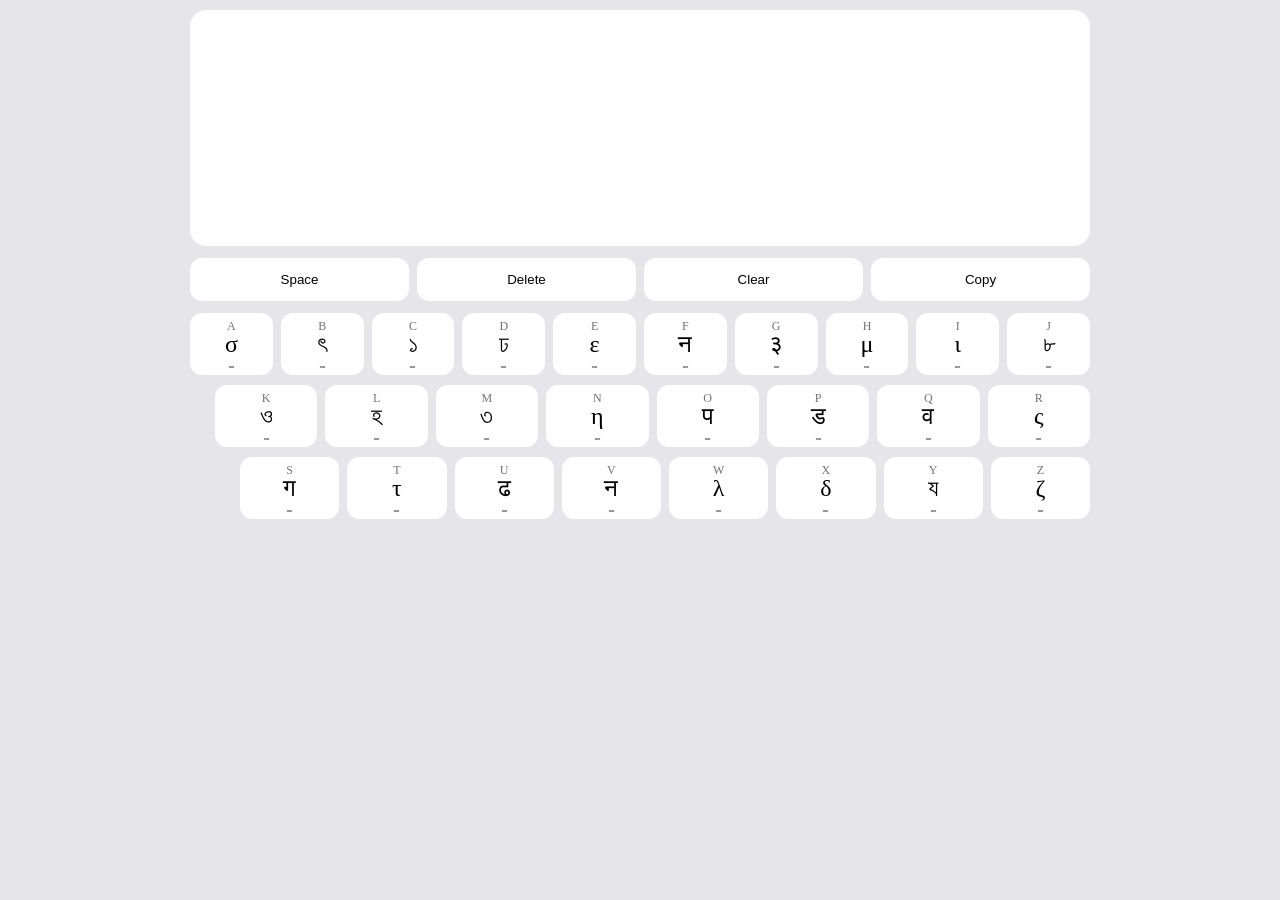
<file: index.html>
<!DOCTYPE html>
<html lang="en">
<head>
<meta charset="UTF-8">
<meta name="viewport" content="width=device-width, initial-scale=1.0">

<title>Sky Island Keyboard</title>

<!-- PWA -->
<link rel="manifest" href="/manifest.json">

<!-- 🍎 iOS 必備 -->
<link rel="apple-touch-icon" href="/icon512.png">

<meta name="theme-color" content="#2f80ed">

<link rel="stylesheet" href="style.css">
</head>

<body>

<div class="app">

  <div class="output" id="output"></div>

  <div class="actions">
    <button onclick="addSpace()">Space</button>
    <button onclick="backspace()">Delete</button>
    <button onclick="clearText()">Clear</button>
    <button onclick="copyText()">Copy</button>
  </div>

  <div class="keyboard">
    <div class="row" id="row1"></div>
    <div class="row" id="row2"></div>
    <div class="row" id="row3"></div>
  </div>

</div>

<script src="script.js"></script>

</body>
</html>
</file>
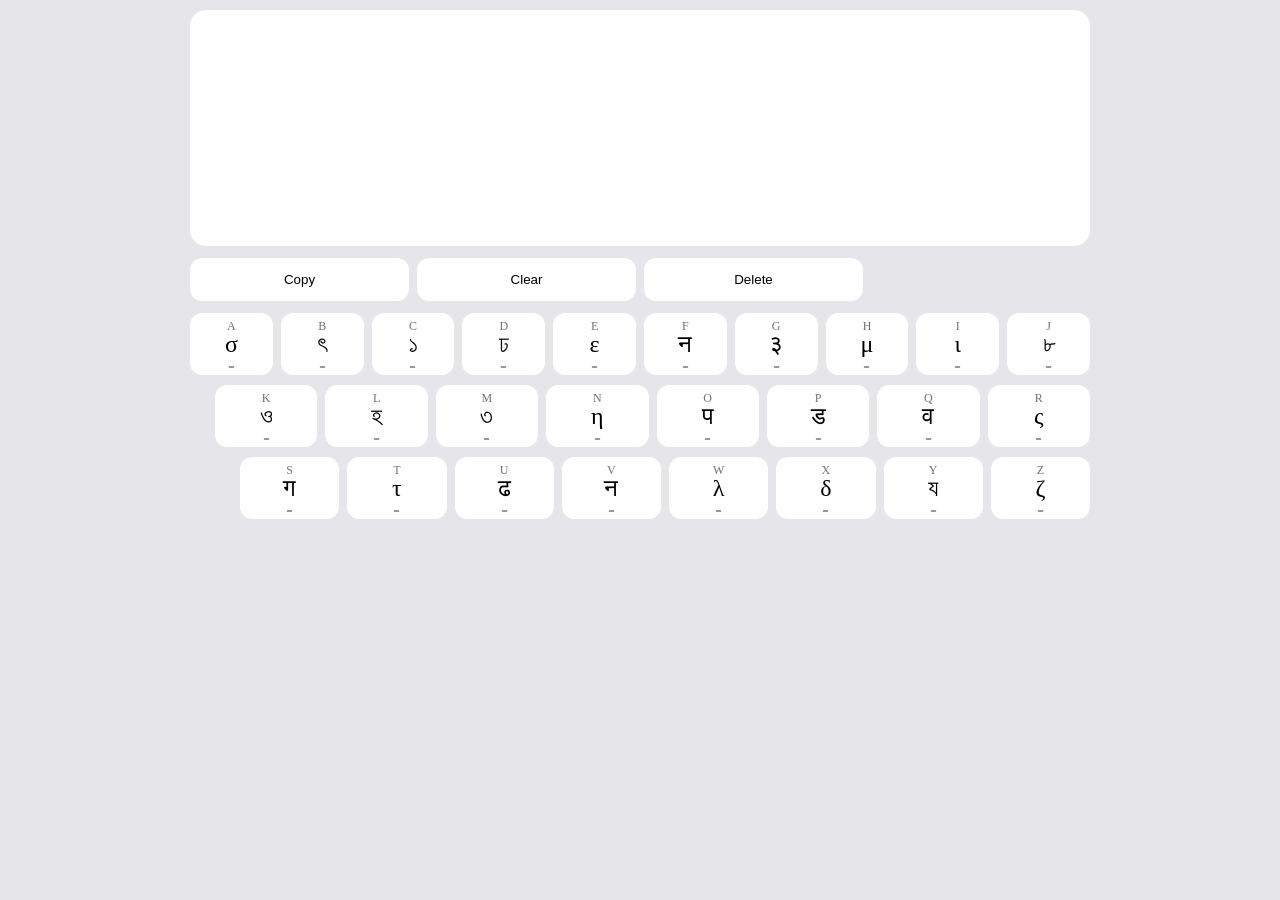
<file: index (2).html>
<!DOCTYPE html>
<html lang="en">
<head>
  <meta charset="UTF-8">
  <meta name="viewport" content="width=device-width, initial-scale=1.0">
  <title>Sky Island Keyboard V3</title>

  <link rel="stylesheet" href="style.css">
</head>

<body>

<div class="app">

  <!-- OUTPUT -->
  <div class="output" id="output"></div>

  <!-- PREDICT BAR（滑動候選詞） -->
  <div class="predict" id="predict"></div>

  <!-- ACTIONS -->
  <div class="actions">
    <button onclick="copyText()">Copy</button>
    <button onclick="clearText()">Clear</button>
    <button onclick="backspace()">Delete</button>
  </div>

  <!-- KEYBOARD -->
  <div class="keyboard">
    <div class="row" id="row1"></div>
    <div class="row" id="row2"></div>
    <div class="row" id="row3"></div>
  </div>

</div>

<script src="script.js"></script>

</body>
</html>
</file>
<file: style.css>
body {
  margin: 0;
  font-family: -apple-system;
  background: #e5e5ea;
}

.app {
  padding: 10px;
  max-width: 900px;
  margin: auto;
}

.output {
  background: white;
  min-height: 200px;
  border-radius: 16px;
  padding: 18px;
  font-size: 28px;
  margin-bottom: 12px;
  word-break: break-word;
}

.actions {
  display: grid;
  grid-template-columns: repeat(4, 1fr);
  gap: 8px;
  margin-bottom: 12px;
}

.actions button {
  padding: 14px 0;
  border-radius: 12px;
  border: none;
  background: white;
}

.keyboard {
  display: flex;
  flex-direction: column;
  gap: 10px;
}

.row {
  display: flex;
  gap: 8px;
}

.row:nth-child(2){ margin-left:25px; }
.row:nth-child(3){ margin-left:50px; }

.key {
  flex: 1;
  min-height: 62px;
  background: white;
  border-radius: 12px;
  display: flex;
  flex-direction: column;
  align-items: center;
  justify-content: center;
  position: relative;
}

.top {
  position: absolute;
  top: 6px;
  font-size: 12px;
  opacity: 0.55;
}

.base {
  font-size: 24px;
}

.underline {
  position: absolute;
  bottom: 6px;
  font-size: 18px;
  opacity: 0.4;
}
</file>
